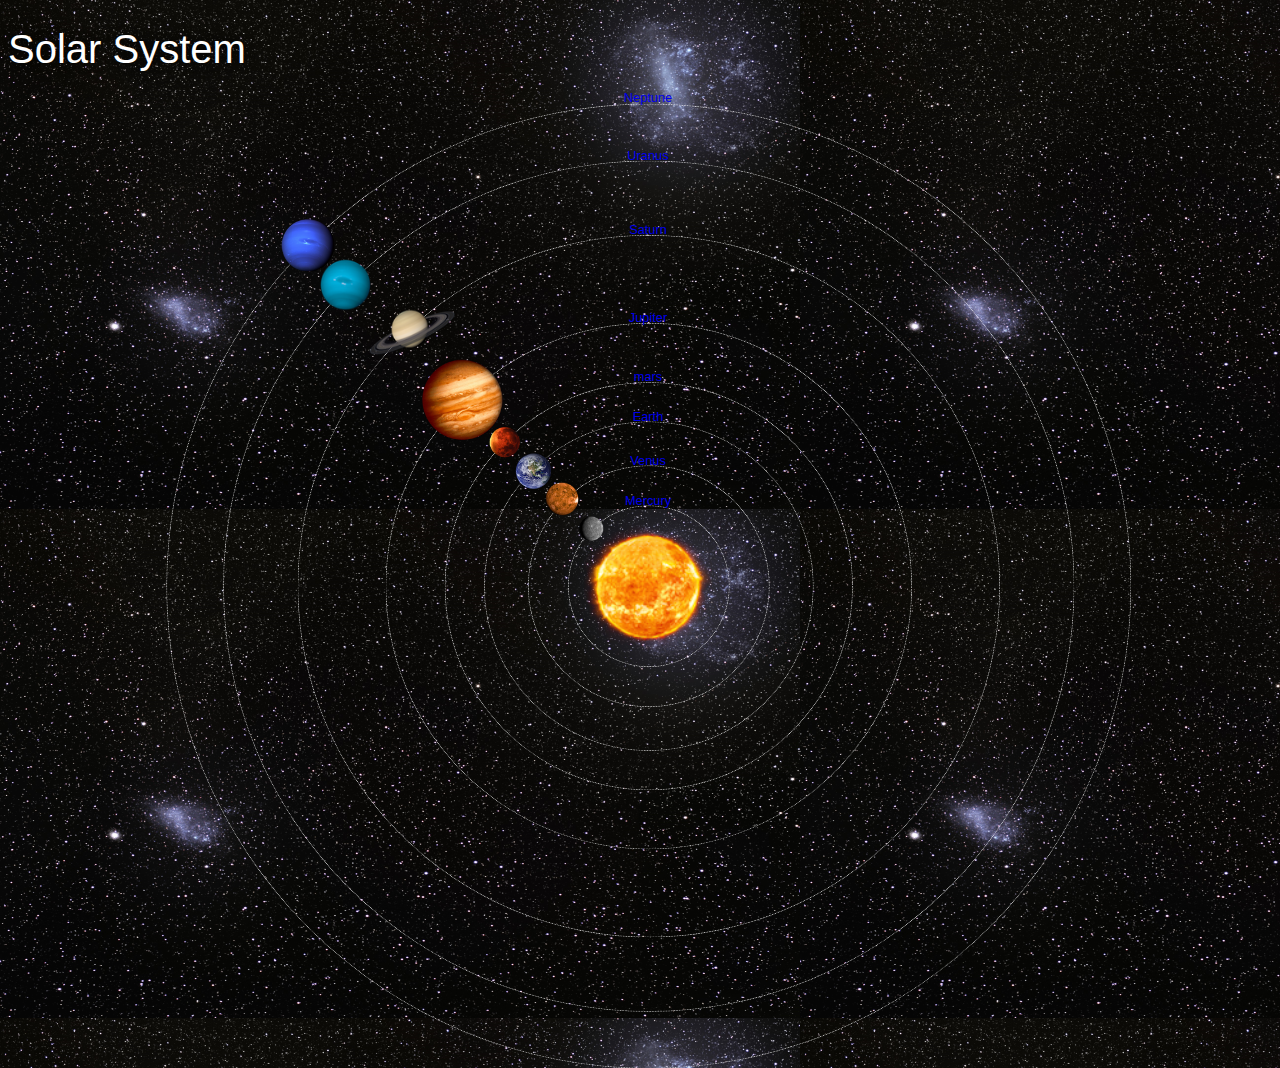
<file: index.html>
<!DOCTYPE HTML>
<html>
    <head>
        <title>Solar System</title>
        <link rel="stylesheet" href="style.css"/>
    </head>
    <body>
        <h1>Solar System</h1>
        <div id="container">
            
            <a href="sun.html"><img src="images/sun.png" id="sun"/></a>
              
              <div id="neptune-orbit">
                <a href="neptune.html"><img src="images/neptune.png" id="neptune"></a>
                </div>
                <div id="neptune-label" class="label-box">
                    <a href="neptune.html">Neptune</a>
                </div>

         <div id="uranus-orbit">
             <a href="uranus.html"><img src="images/uranus.png" id="uranus"></a>
        </div>
        <div id="uranus-label" class="label-box">
            <a href="uranus.html">Uranus</a>
        </div>

        <div id="saturn-orbit">
            <a href="saturn.html"><img src="images/saturn.png" id="saturn"></a>
       </div>
       <div id="saturn-label" class="label-box">
           <a href="saturn.html">Saturn</a>
       </div>

       <div id="jupiter-orbit">
        <a href="jupiter.html"><img src="images/jupiter.png" id="jupiter"></a>
   </div>
   <div id="jupiter-label" class="label-box">
       <a href="jupiter.html">Jupiter</a>
   </div>

   <div id="mars-orbit">
    <a href="mars.html"><img src="images/mars.png" id="mars"></a>
</div>
<div id="mars-label" class="label-box">
   <a href="mars.html">mars</a>
</div>

<div id="earth-orbit">
    <a href="earth.html"><img src="images/earth.png" id="earth"></a>
</div>
<div id="earth-label" class="label-box">
   <a href="earth.html">Earth</a>
</div>

<div id="venus-orbit">
    <a href="venus.html"><img src="images/venus.png" id="venus"></a>
</div>
<div id="venus-label" class="label-box">
   <a href="venus.html">Venus</a>
</div>


<div id="mercury-orbit">
    <a href="mercury.html"><img src="images/mercury.png" id="mercury"></a>
</div>
<div id="mercury-label" class="label-box">
   <a href="mercury.html">Mercury</a>
</div>    
        </div>
    </body>
</html>
</file>
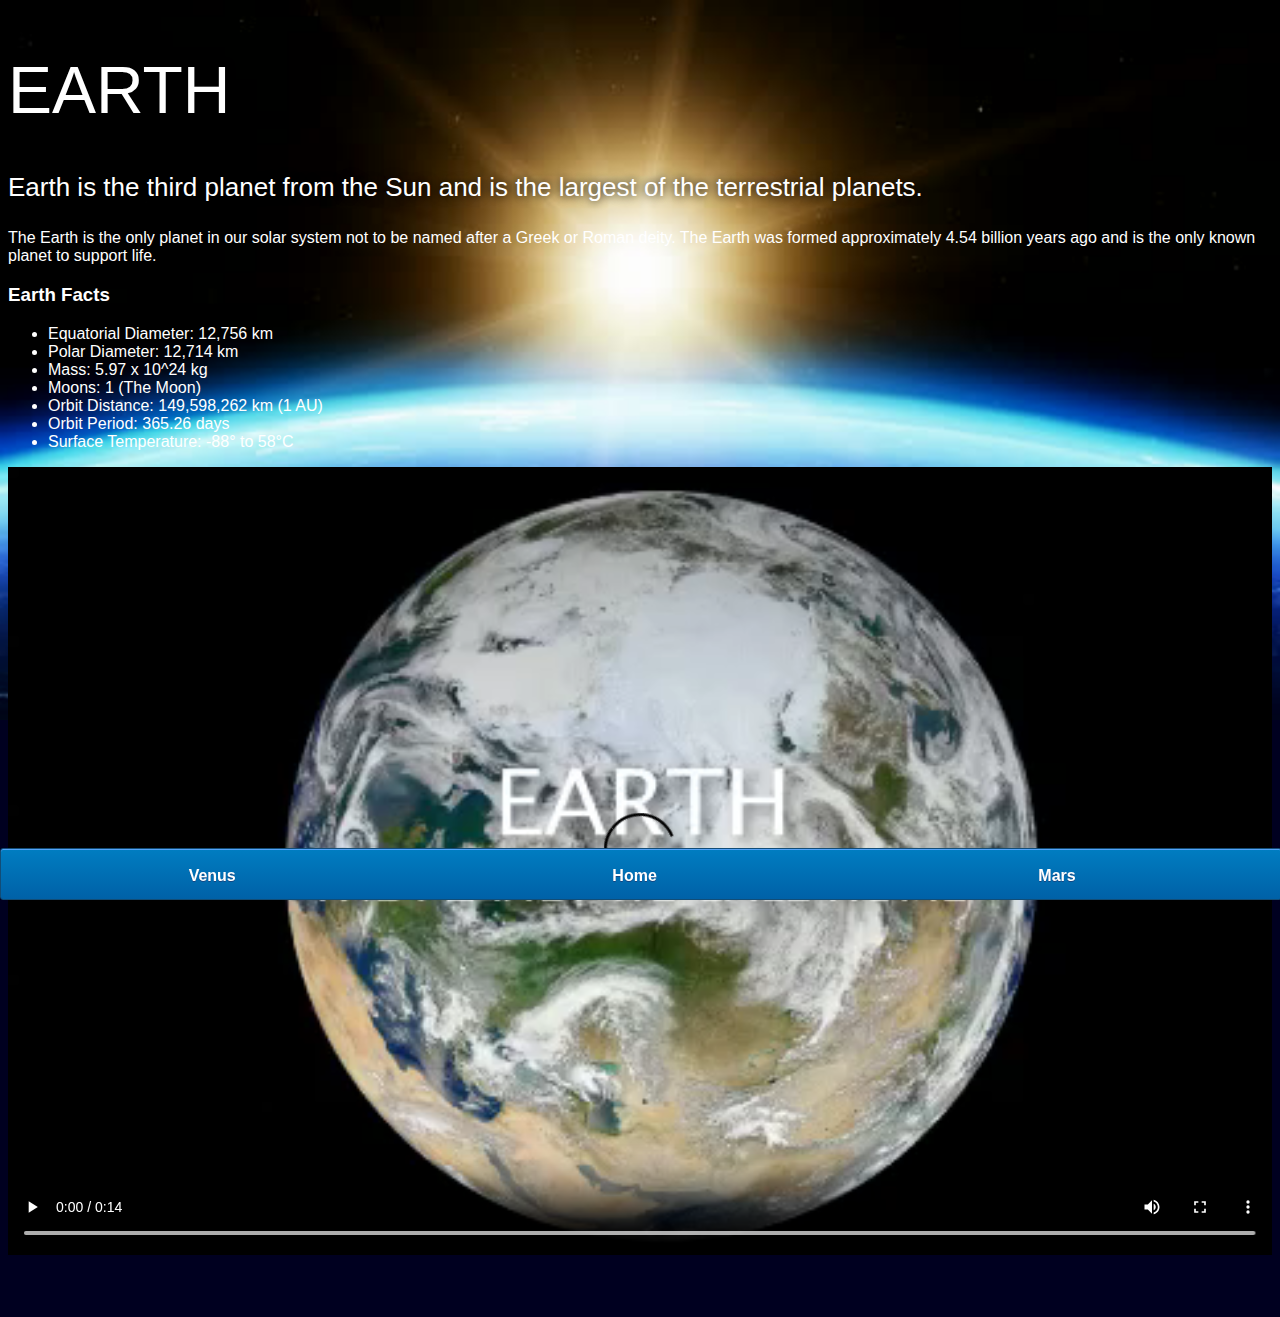
<file: earth.html>
<!DOCTYPE html>
<html>
     <head>
        <title>Solar System</title>
          <link rel="stylesheet" href="style-pages.css"/>
     </head>
     <body>
         <div id="main">
             <div id="content">
                <h1>Earth</h1>
                <p class="intro">
                    Earth is the third planet from the Sun and is the largest of the terrestrial planets. 
                </p>             

                <p>
                    The Earth is the only planet in our solar system not to be named after a Greek or Roman deity. The Earth was formed approximately 4.54 billion years ago and is the only known planet to support life.
                </p>

                <h3>Earth Facts</h3>
                <ul>
                    <li>Equatorial Diameter:	12,756 km</li>
                    <li>Polar Diameter:	12,714 km</li>
                    <li>Mass:	5.97 x 10^24 kg</li>
                    <li>Moons:	1 (The Moon)</li>
                    <li>Orbit Distance:	149,598,262 km (1 AU)</li>
                    <li>Orbit Period:	365.26 days</li>
                    <li>Surface Temperature:	-88&deg; to 58&deg;C</li>
                </ul>
                <video id="video" controls>
                    <source src="videos/earth-video.mp4" type="video/mp4">
                </video>

               
             </div>
         <div id="tabs-bottom">
             
<a href="venus.html">Venus</a>
<a href="index.html">Home</a>
<a href="mars.html">Mars</a>
       
         </div>
         </div>


     </body>





</html>
</file>
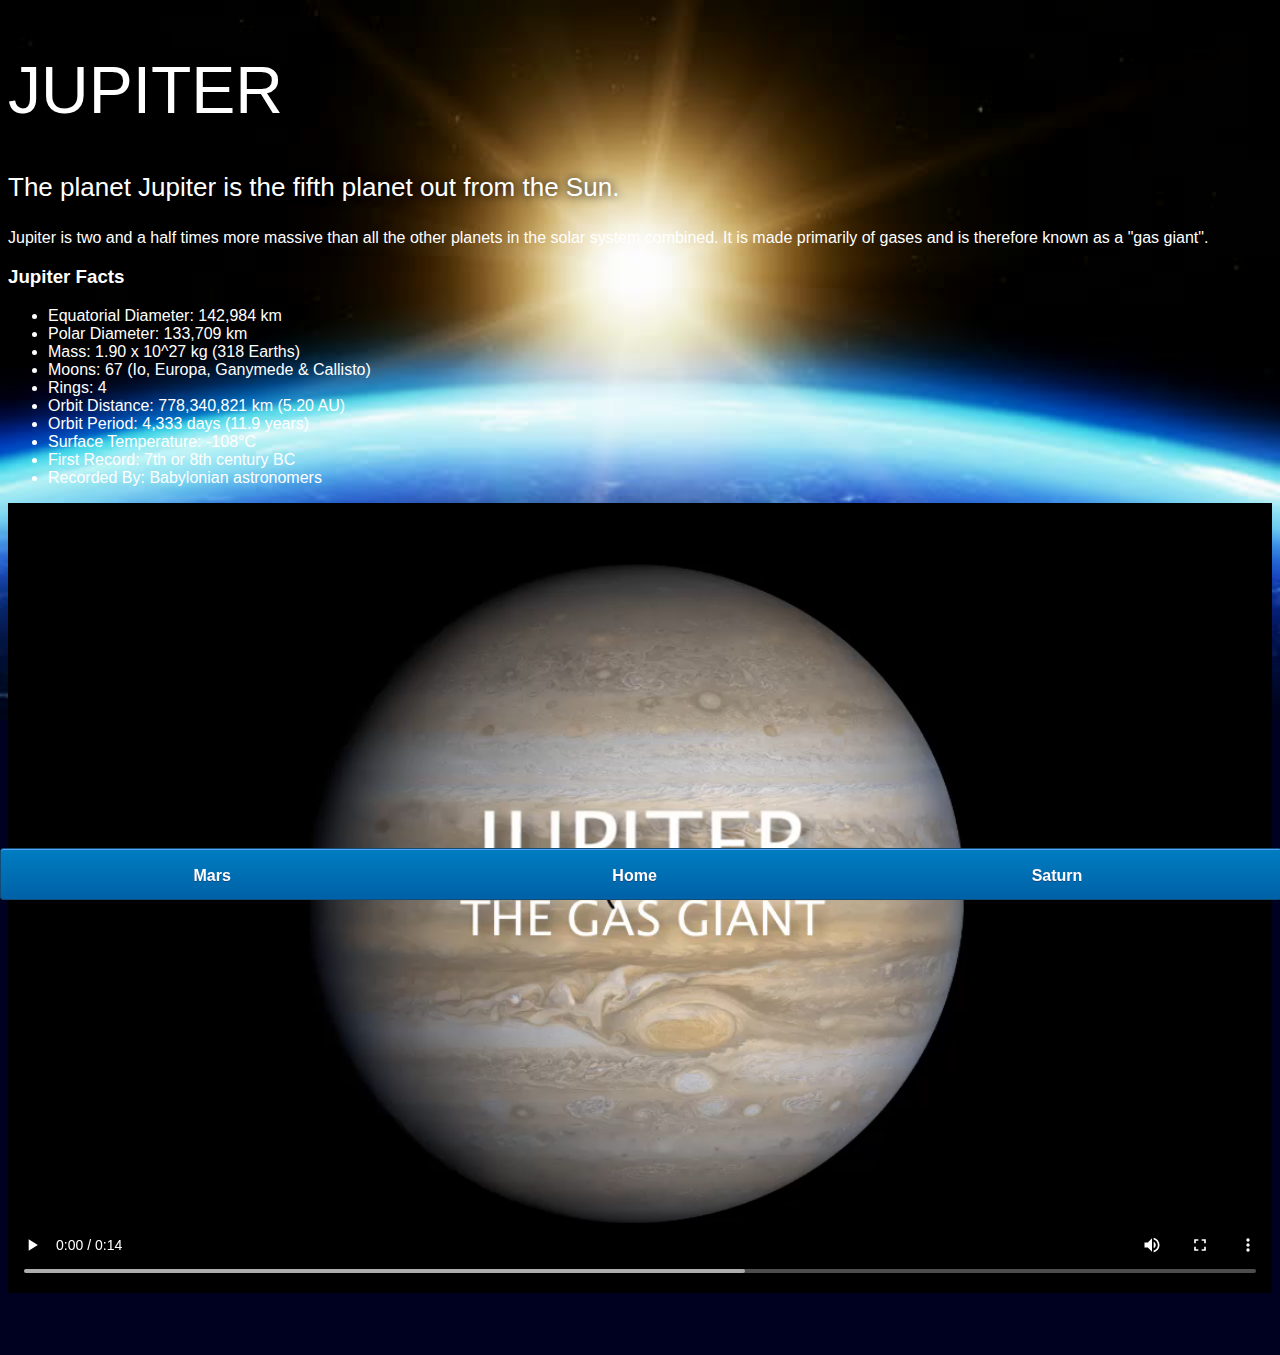
<file: jupiter.html>
<!DOCTYPE html>
<html>
     <head>
        <title>Solar System</title>
          <link rel="stylesheet" href="style-pages.css"/>
     </head>
     <body>
         <div id="main">
             <div id="content">
                <h1>Jupiter</h1>
                <p class="intro">
                    The planet Jupiter is the fifth planet out from the Sun.
                </p>             

                <p>
                    Jupiter is two and a half times more massive than all the other planets in the solar system combined. It is made primarily of gases and is therefore known as a "gas giant".
                </p>

                <h3>Jupiter Facts</h3>
                <ul>
                    <li>Equatorial Diameter:	142,984 km</li>
                    <li>Polar Diameter:	133,709 km</li>
                    <li>Mass:	1.90 x 10^27 kg (318 Earths)</li>
                    <li>Moons:	67 (Io, Europa, Ganymede & Callisto)</li>
                    <li>Rings:	4</li>
                    <li>Orbit Distance:	778,340,821 km (5.20 AU)</li>
                    <li>Orbit Period:	4,333 days (11.9 years)</li>
                    <li>Surface Temperature:	-108&deg;C</li>
                    <li>First Record:	7th or 8th century BC</li>
                    <li>Recorded By:	Babylonian astronomers</li>
                </ul>
                <video id="video" controls>
                    <source src="videos/jupiter-video.mp4" type="video/mp4">
                </video>

               
             </div>
         <div id="tabs-bottom">
            <a href="mars.html">Mars</a>
            <a href="index.html">Home</a>
            <a href="saturn.html">Saturn</a>
       
         </div>
         </div>


     </body>





</html>
</file>
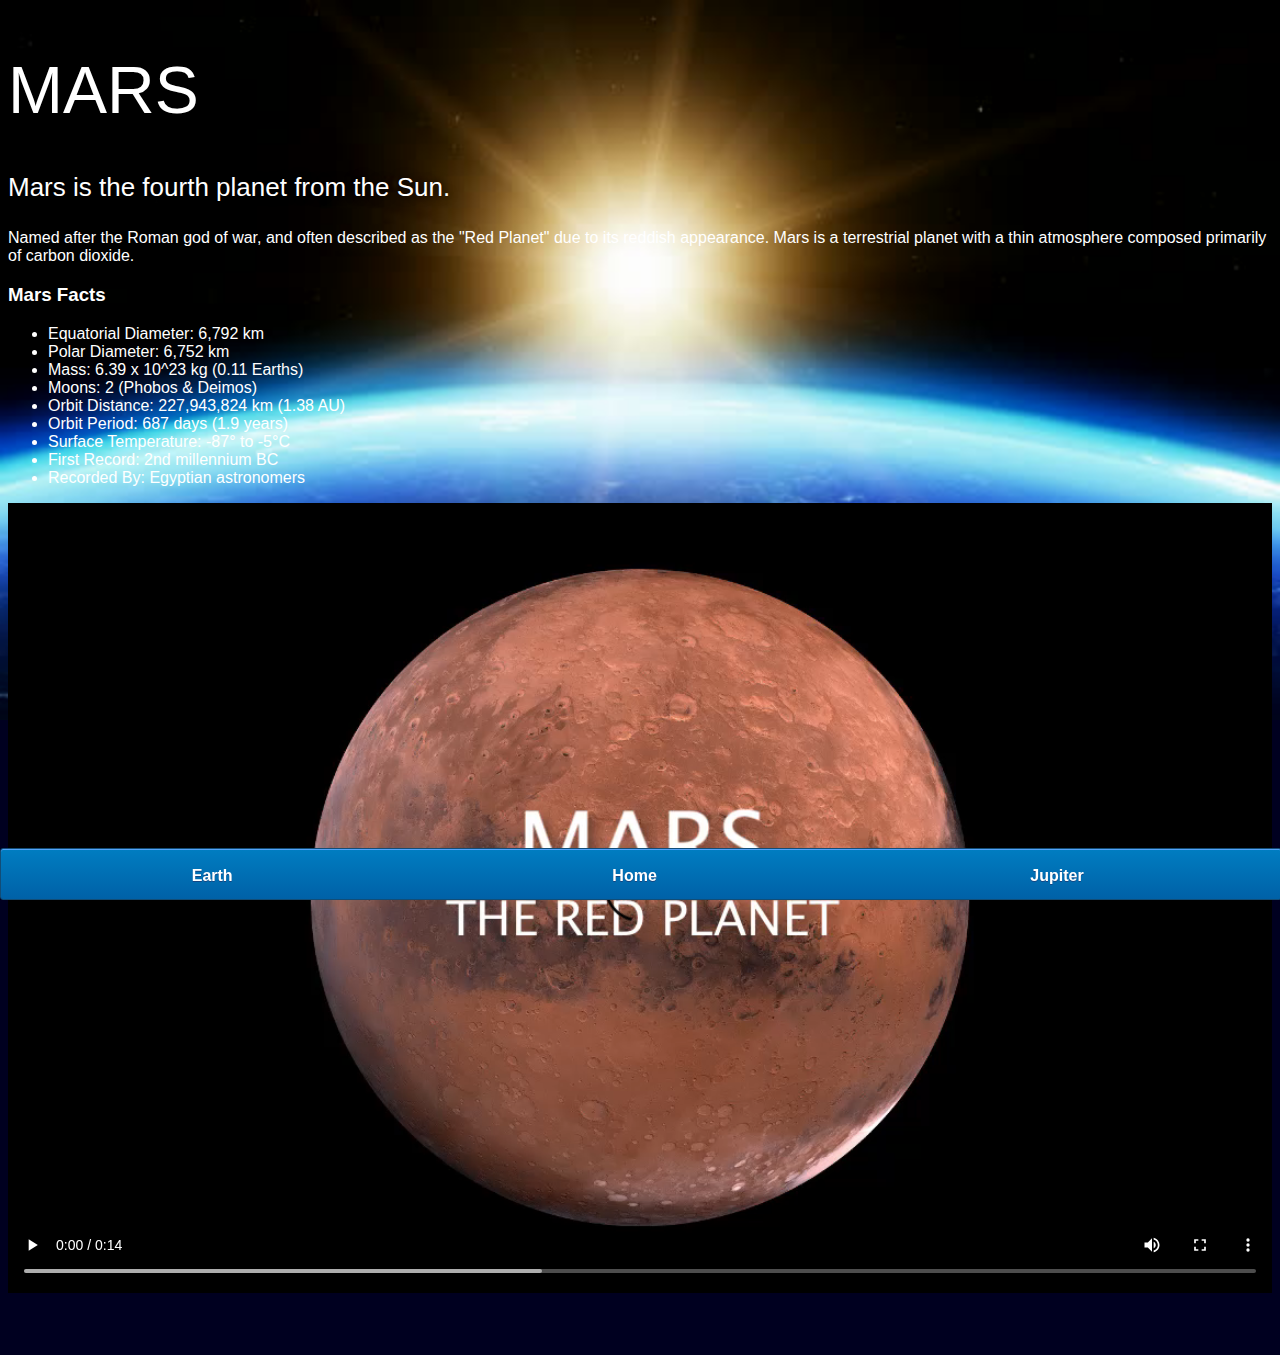
<file: mars.html>
<!DOCTYPE html>
<html>
     <head>
        <title>Solar System</title>
          <link rel="stylesheet" href="style-pages.css"/>
     </head>
     <body>
         <div id="main">
             <div id="content">
                <h1>Mars</h1>
                <p class="intro">
                    Mars is the fourth planet from the Sun.  
                </p>             

                <p>
                    Named after the Roman god of war, and often described as the "Red Planet" due to its reddish appearance. Mars is a terrestrial planet with a thin atmosphere composed primarily of carbon dioxide.
                </p>

                <h3>Mars Facts</h3>
                <ul>
                    <li>Equatorial Diameter:	6,792 km</li>
                    <li>Polar Diameter:	6,752 km</li>
                    <li>Mass:	6.39 x 10^23 kg (0.11 Earths)</li>
                    <li>Moons:	2 (Phobos & Deimos)</li>
                    <li>Orbit Distance:	227,943,824 km (1.38 AU)</li>
                    <li>Orbit Period:	687 days (1.9 years)</li>
                    <li>Surface Temperature:	-87&deg; to -5&deg;C</li>
                    <li>First Record:	2nd millennium BC</li>
                    <li>Recorded By:	Egyptian astronomers</li>
                </ul>
                <video id="video" controls>
                    <source src="videos/mars-video.mp4" type="video/mp4">
                </video>
               
             </div>
         <div id="tabs-bottom">
            <a href="earth.html">Earth</a>
            <a href="index.html">Home</a>
            <a href="jupiter.html">Jupiter</a>
       
         </div>
         </div>


     </body>





</html>
</file>
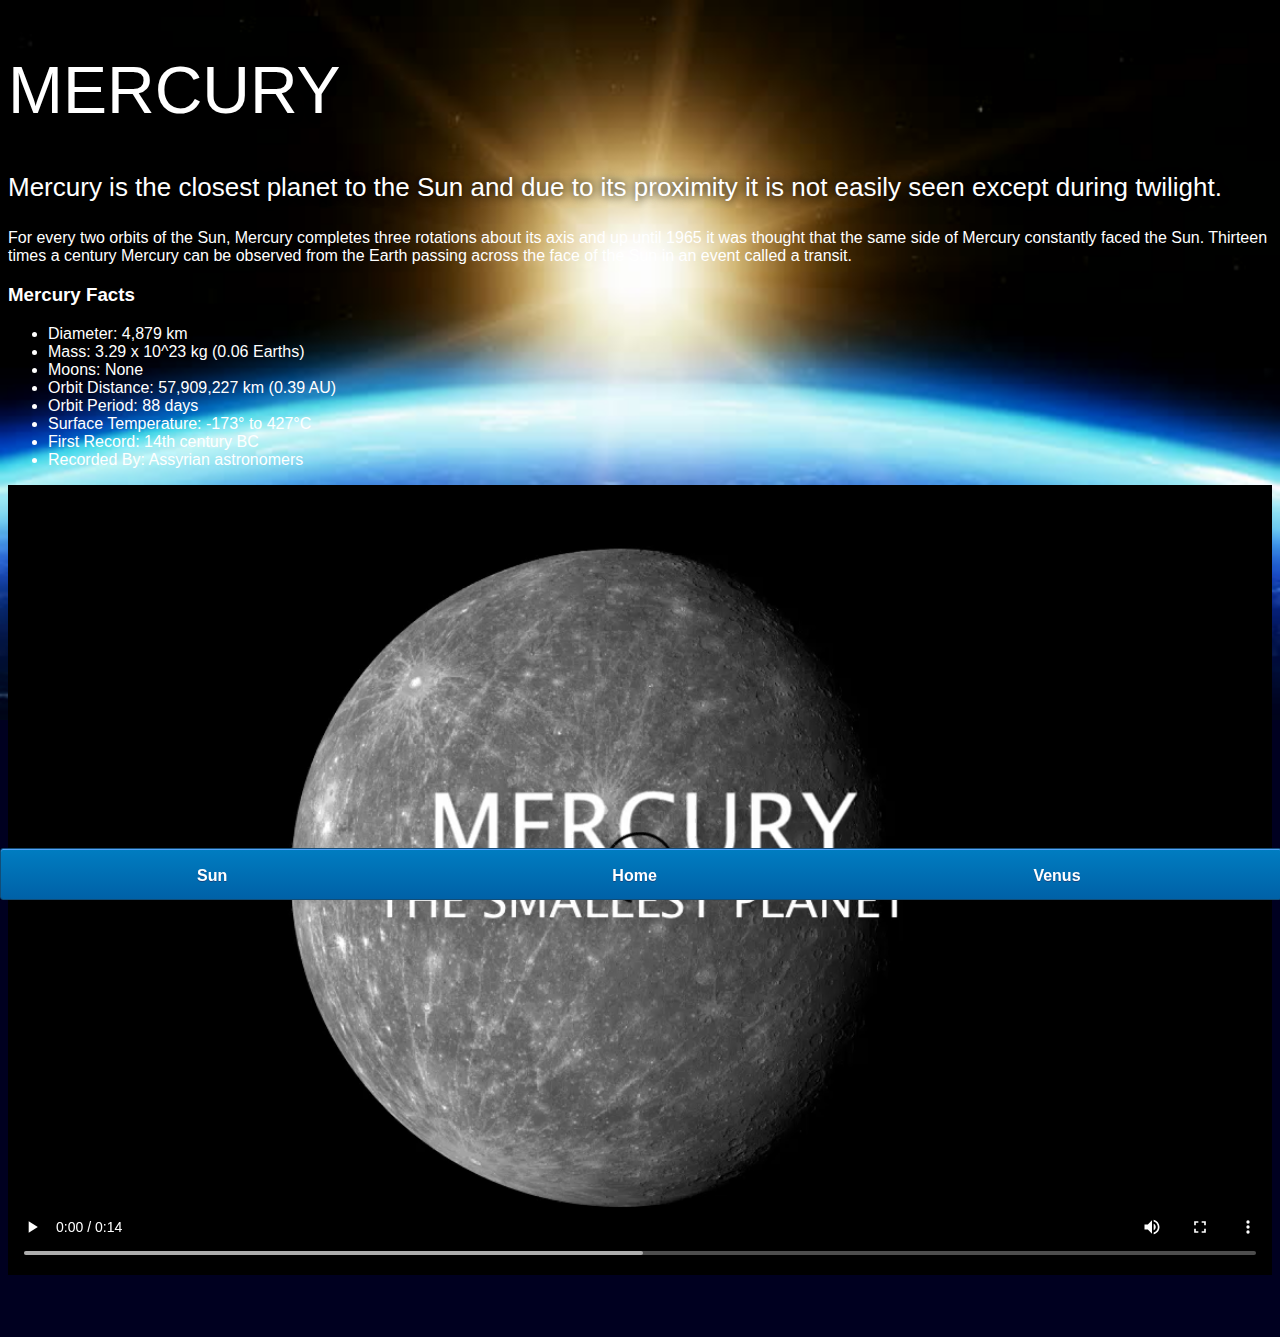
<file: mecury.html>
<!DOCTYPE html>
<html>
     <head>
        <title>Solar System</title>
          <link rel="stylesheet" href="style-pages.css"/>
     </head>
     <body>
         <div id="main">
             <div id="content">
                <h1>Mercury</h1>
                <p class="intro">
                    Mercury is the closest planet to the Sun and due to its proximity it is not easily seen except during twilight. 
                </p>             

                <p>
                    For every two orbits of the Sun, Mercury completes three rotations about its axis and up until 1965 it was thought that the same side of Mercury constantly faced the Sun. Thirteen times a century Mercury can be observed from the Earth passing across the face of the Sun in an event called a transit.
                </p>

                <h3>Mercury Facts</h3>
                <ul>
                    <li>Diameter:	4,879 km</li>
                    <li>Mass:	3.29 x 10^23 kg (0.06 Earths)</li>
                    <li>Moons:	None</li>
                    <li>Orbit Distance:	57,909,227 km (0.39 AU)</li>
                    <li>Orbit Period:	88 days</li>
                    <li>Surface Temperature:	-173&deg; to 427&deg;C</li>
                    <li>First Record:	14th century BC</li>
                    <li>Recorded By:	Assyrian astronomers</li>
                </ul>
                <video id="video" controls>
                    <source src="videos/mercury-video.mp4" type="video/mp4">
                </video>
               
             </div>
         <div id="tabs-bottom">
            <a href="sun.html">Sun</a>
            <a href="index.html">Home</a>
            <a href="venus.html">Venus</a>
       
         </div>
         </div>


     </body>





</html>
</file>
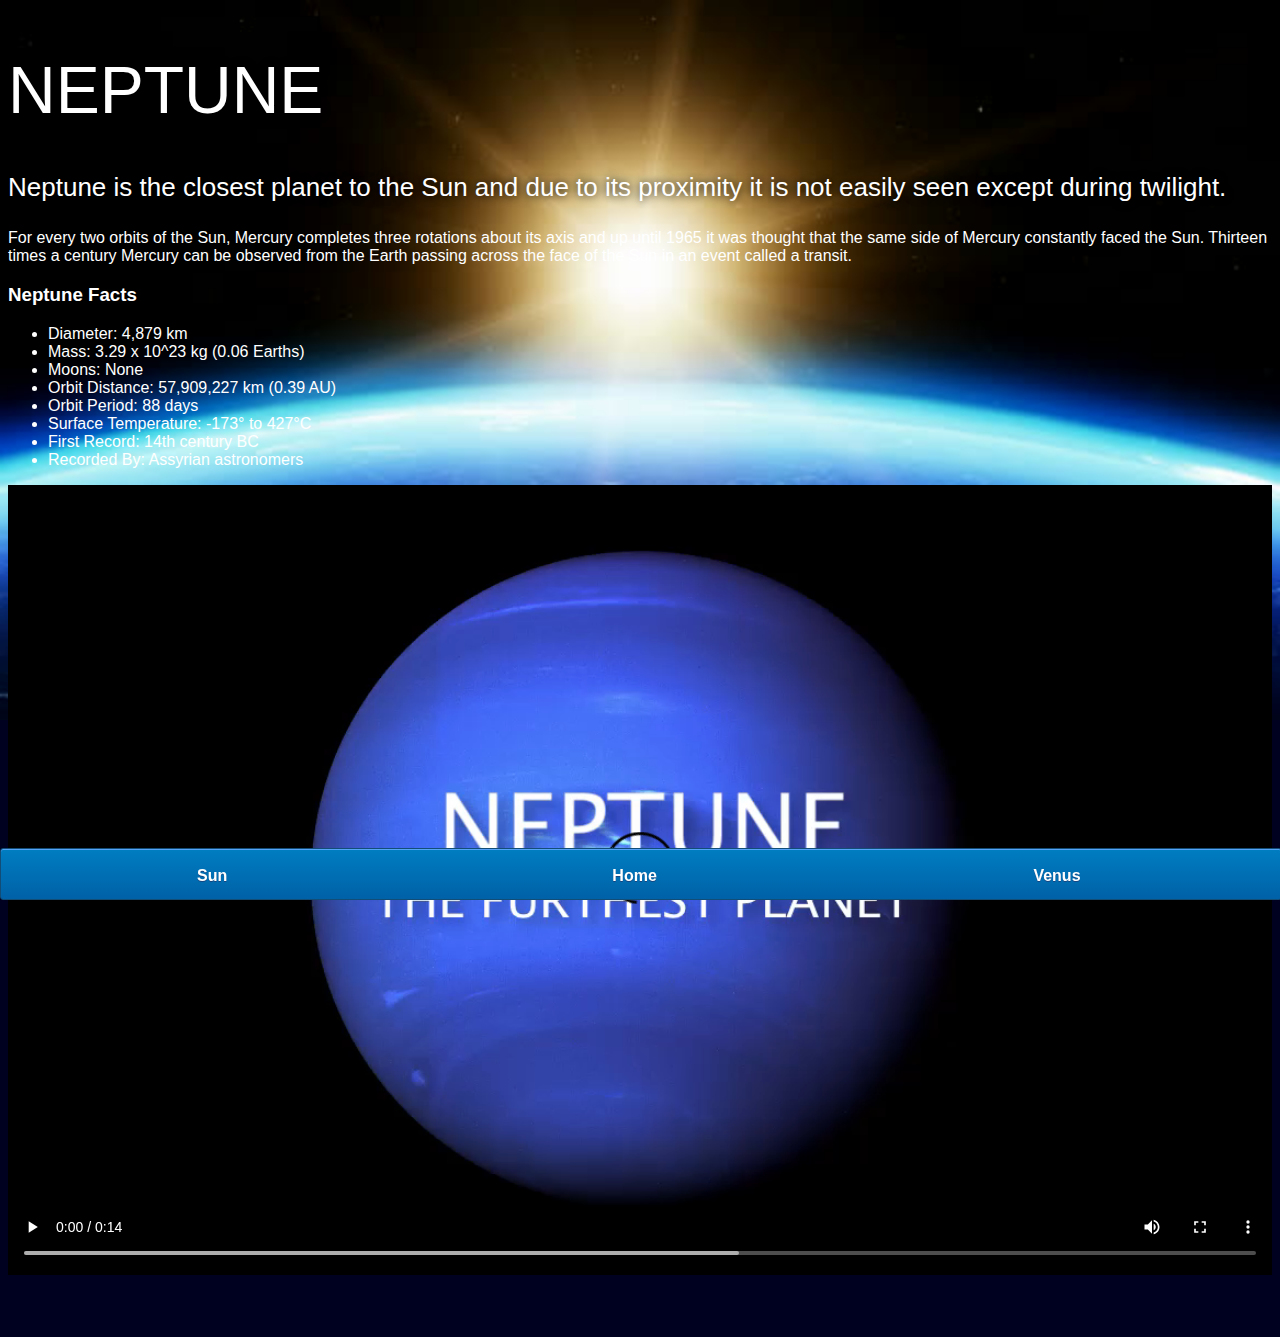
<file: neptune.html>
<!DOCTYPE html>
<html>
     <head>
        <title>Solar System</title>
          <link rel="stylesheet" href="style-pages.css"/>
     </head>
     <body>
         <div id="main">
             <div id="content">
                <h1>Neptune</h1>
                <p class="intro">
                    Neptune is the closest planet to the Sun and due to its proximity it is not easily seen except during twilight. 
                </p>             

                <p>
                    For every two orbits of the Sun, Mercury completes three rotations about its axis and up until 1965 it was thought that the same side of Mercury constantly faced the Sun. Thirteen times a century Mercury can be observed from the Earth passing across the face of the Sun in an event called a transit.
                </p>

                <h3>Neptune Facts</h3>
                <ul>
                    <li>Diameter:	4,879 km</li>
                    <li>Mass:	3.29 x 10^23 kg (0.06 Earths)</li>
                    <li>Moons:	None</li>
                    <li>Orbit Distance:	57,909,227 km (0.39 AU)</li>
                    <li>Orbit Period:	88 days</li>
                    <li>Surface Temperature:	-173&deg; to 427&deg;C</li>
                    <li>First Record:	14th century BC</li>
                    <li>Recorded By:	Assyrian astronomers</li>
                </ul>
                <video id="video" controls>
                    <source src="videos/neptune-video.mp4" type="video/mp4">
                </video>
               
             </div>
         <div id="tabs-bottom">
            <a href="uranus.html">Sun</a>
            <a href="sun.html">Home</a>
            <a href="venus.html">Venus</a>
       
         </div>
         </div>


     </body>





</html>
</file>
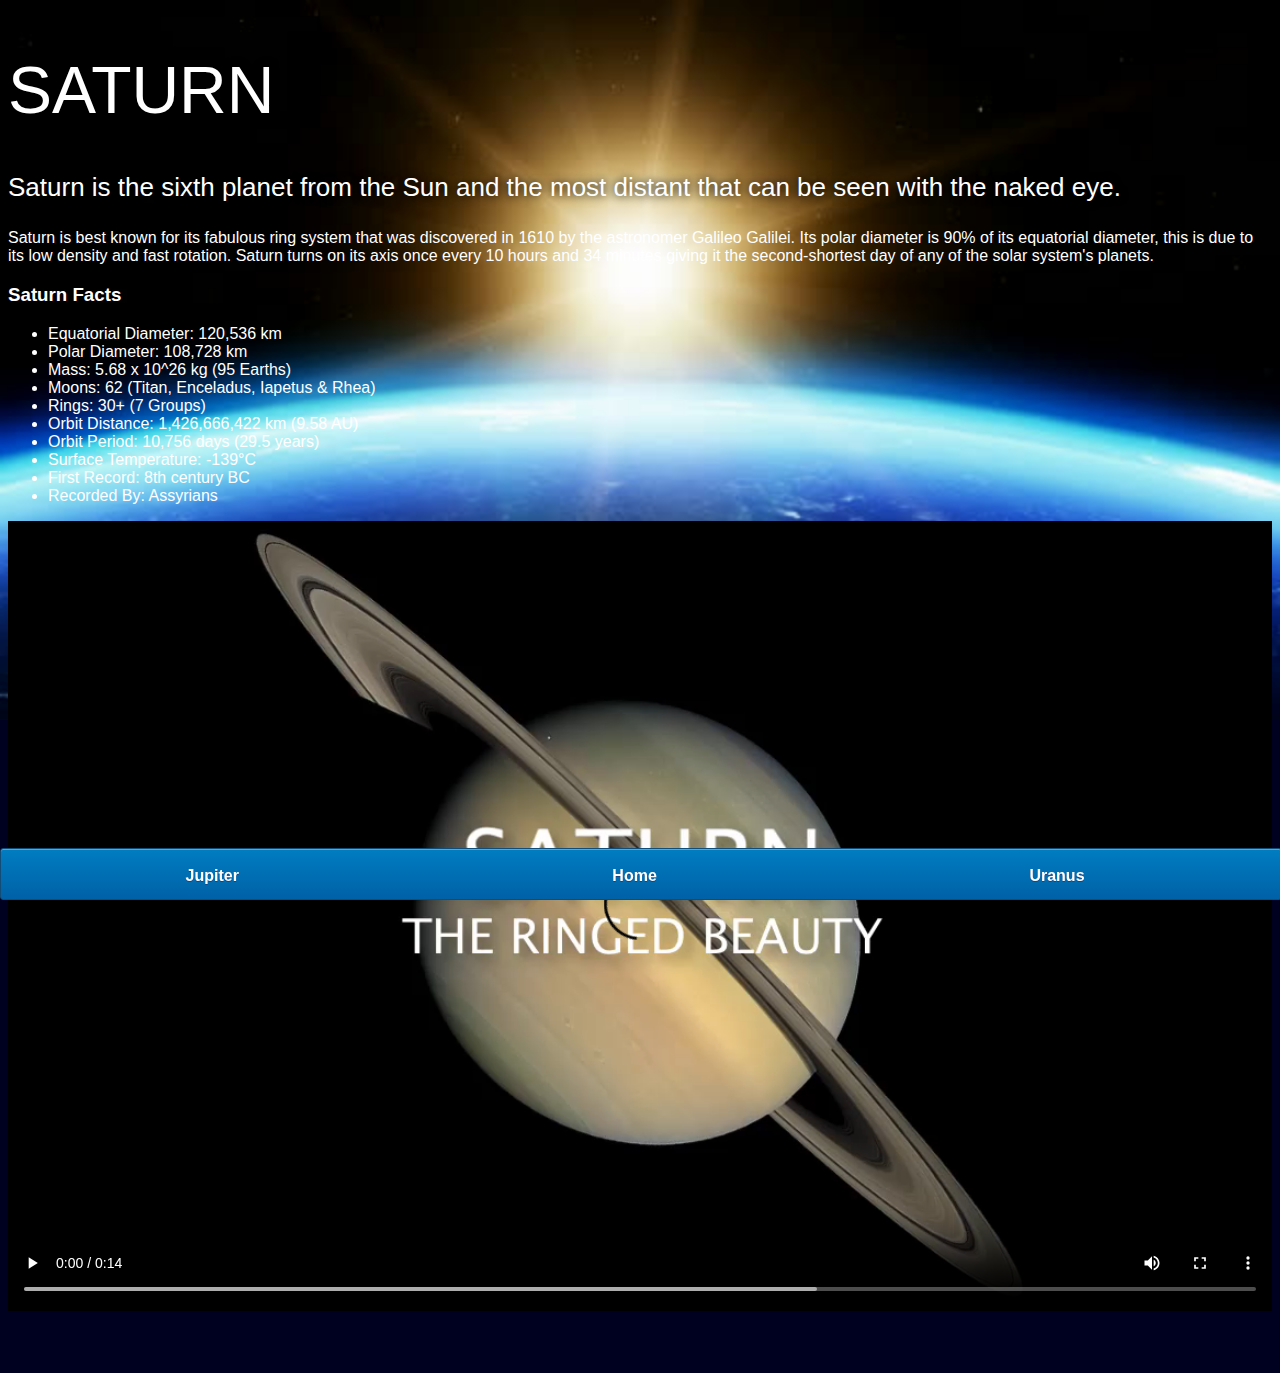
<file: saturn.html>
<!DOCTYPE html>
<html>
     <head>
        <title>Solar System</title>
          <link rel="stylesheet" href="style-pages.css"/>
     </head>
     <body>
         <div id="main">
             <div id="content">
                <h1>Saturn</h1>
                <p class="intro">
                    Saturn is the sixth planet from the Sun and the most distant that can be seen with the naked eye.
                </p>             

                <p>
                    Saturn is best known for its fabulous ring system that was discovered in 1610 by the astronomer Galileo Galilei. Its polar diameter is 90% of its equatorial diameter, this is due to its low density and fast rotation. Saturn turns on its axis once every 10 hours and 34 minutes giving it the second-shortest day of any of the solar system's planets.
                </p>

                <h3>Saturn Facts</h3>
                <ul>
                    <li>Equatorial Diameter:	120,536 km</li>
                    <li>Polar Diameter:	108,728 km</li>
                    <li>Mass:	5.68 x 10^26 kg (95 Earths)</li>
                    <li>Moons:	62 (Titan, Enceladus, Iapetus & Rhea)</li>
                    <li>Rings:	30+ (7 Groups)</li>
                    <li>Orbit Distance:	1,426,666,422 km (9.58 AU)</li>
                    <li>Orbit Period:	10,756 days (29.5 years)</li>
                    <li>Surface Temperature:	-139&deg;C</li>
                    <li>First Record:	8th century BC</li>
                    <li>Recorded By:	Assyrians</li>
                </ul>
                <video id="video" controls>
                    <source src="videos/saturn-video.mp4" type="video/mp4">
                </video>
               
             </div>
         <div id="tabs-bottom">
            <a href="jupiter.html">Jupiter</a>
            <a href="index.html">Home</a>
            <a href="uranus.html">Uranus</a>
         </div>
         </div>


     </body>





</html>
</file>
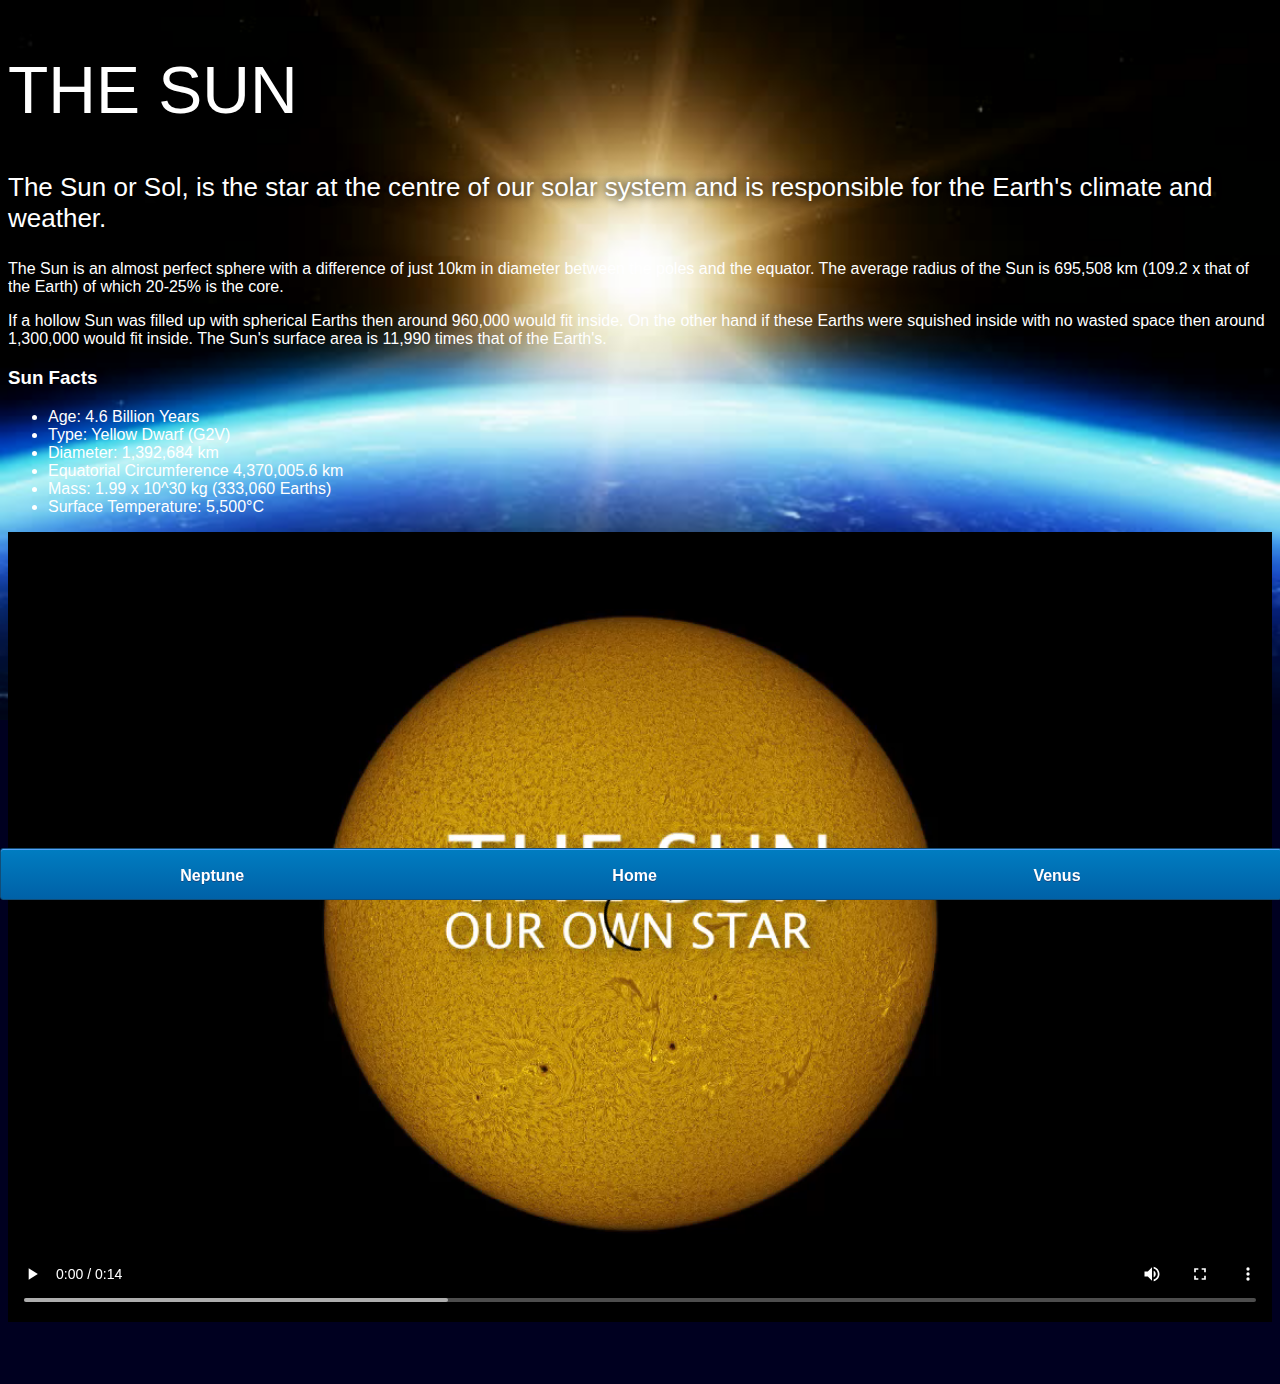
<file: sun.html>
<!DOCTYPE html>
<html>
     <head>
        <title>Solar System</title>
          <link rel="stylesheet" href="style-pages.css"/>
     </head>
     <body>
         <div id="main">
             <div id="content">
                <h1>The Sun</h1>
                <p class="intro">
                    The Sun or Sol, is the star at the centre of our solar system and is responsible for the Earth's climate and weather. 
                </p>             

                <p>
                    The Sun is an almost perfect sphere with a difference of just 10km in diameter between the poles and the equator. The average radius of the Sun is 695,508 km (109.2 x that of the Earth) of which 20-25% is the core.
                </p>
                <p>
                    If a hollow Sun was filled up with spherical Earths then around 960,000 would fit inside. On the other hand if these Earths were squished inside with no wasted space then around 1,300,000 would fit inside. The Sun's surface area is 11,990 times that of the Earth's.
                </p>

                <h3>Sun Facts</h3>
                <ul>
                    <li>Age:	4.6 Billion Years</li>
                    <li>Type:	Yellow Dwarf (G2V)</li>
                    <li>Diameter:	1,392,684 km</li>
                    <li>Equatorial Circumference	4,370,005.6 km</li>
                    <li>Mass:	1.99 x 10^30 kg (333,060 Earths)</li>
                    <li>Surface Temperature:	5,500°C</li>
                </ul>
                <video id="video" controls>
                    <source src="videos/sun-video.mp4" type="video/mp4">
                </video>

             </div>
         <div id="tabs-bottom">
         <a href="neptune.html">Neptune</a>
         <a href="index.html">Home</a>
         <a href="venus.html">Venus</a>
         </div>
         </div>


     </body>





</html>
</file>
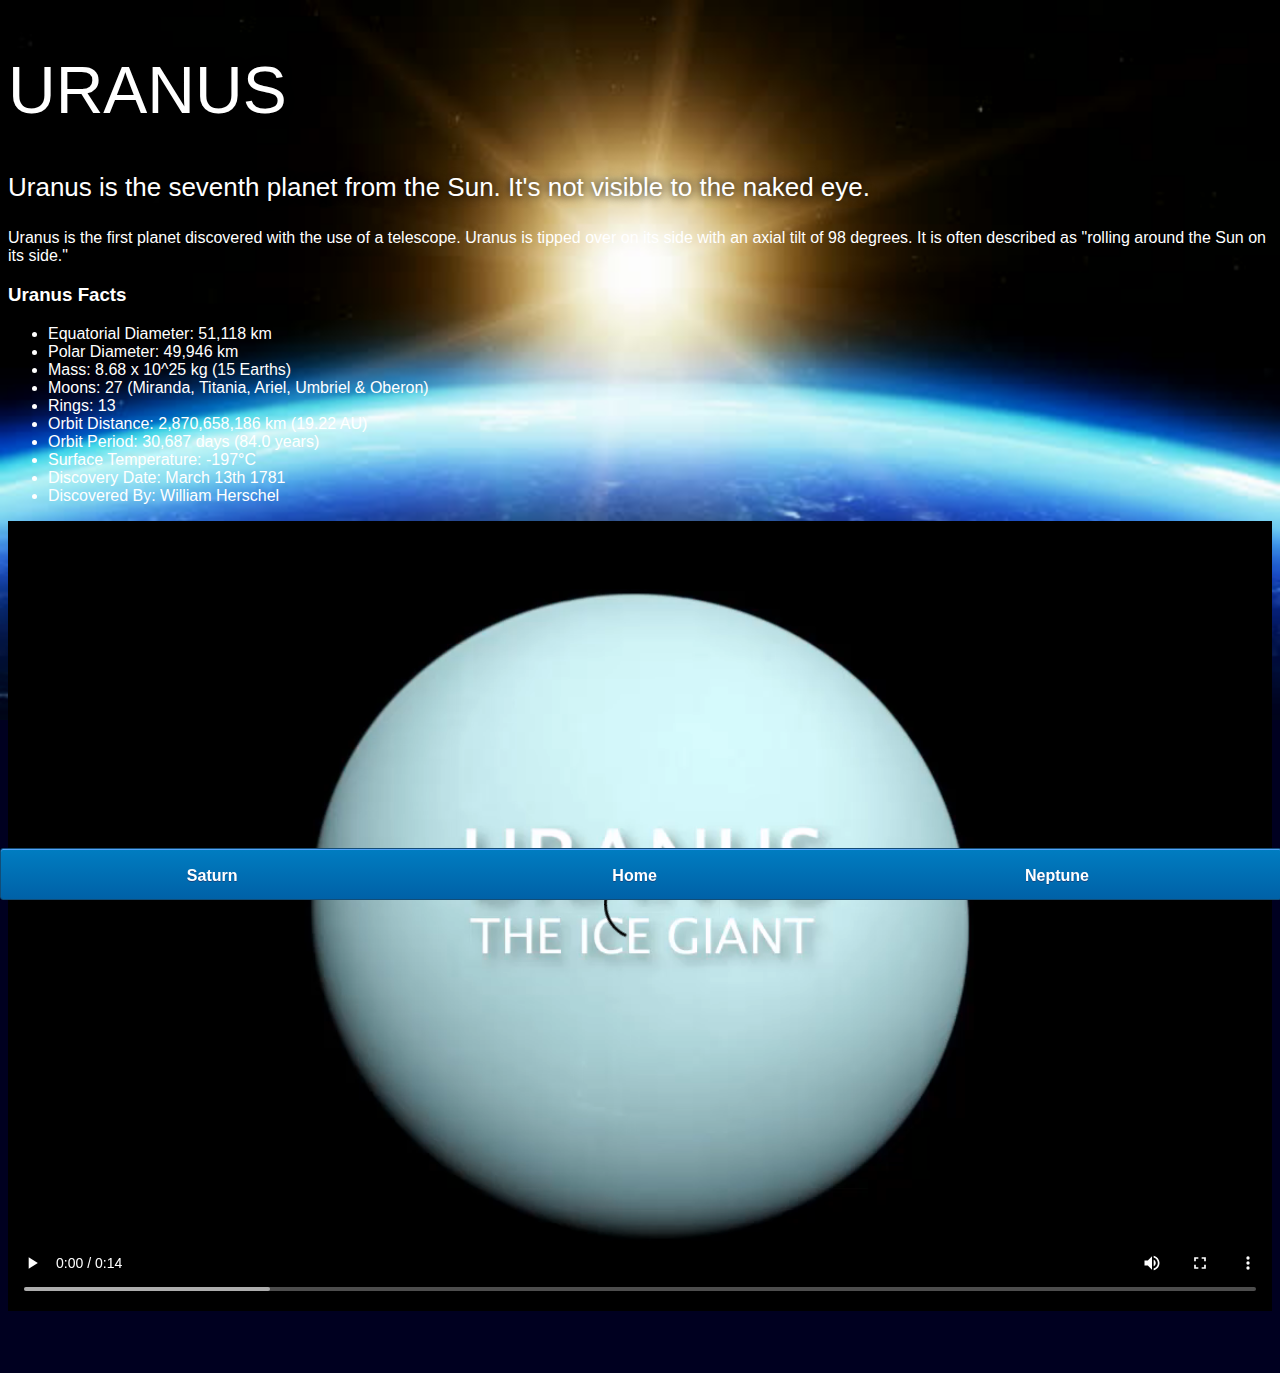
<file: uranus.html>
<!DOCTYPE html>
<html>
     <head>
        <title>Solar System</title>
          <link rel="stylesheet" href="style-pages.css"/>
     </head>
     <body>
         <div id="main">
             <div id="content">
                <h1>Uranus</h1>
                <p class="intro">
                    Uranus is the seventh planet from the Sun. It's not visible to the naked eye.
                </p>             

                <p>
                    Uranus is the first planet discovered with the use of a telescope. Uranus is tipped over on its side with an axial tilt of 98 degrees. It is often described as "rolling around the Sun on its side."
                </p>

                <h3>Uranus Facts</h3>
                <ul>
                    <li>Equatorial Diameter:	51,118 km</li>
                    <li>Polar Diameter:	49,946 km</li>
                    <li>Mass:	8.68 x 10^25 kg (15 Earths)</li>
                    <li>Moons:	27 (Miranda, Titania, Ariel, Umbriel & Oberon)</li>
                    <li>Rings:	13</li>
                    <li>Orbit Distance:	2,870,658,186 km (19.22 AU)</li>
                    <li>Orbit Period:	30,687 days (84.0 years)</li>
                    <li>Surface Temperature:	-197&deg;C</li>
                    <li>Discovery Date:	March 13th 1781</li>
                    <li>Discovered By:	William Herschel</li>
                </ul>
                <video id="video" controls>
                    <source src="videos/uranus-video.mp4" type="video/mp4">
                </video>
               
             </div>
         <div id="tabs-bottom">
             
<a href="saturn.html">Saturn</a>
<a href="index.html">Home</a>
<a href="neptune.html">Neptune</a>
       
         </div>
         </div>


     </body>





</html>
</file>
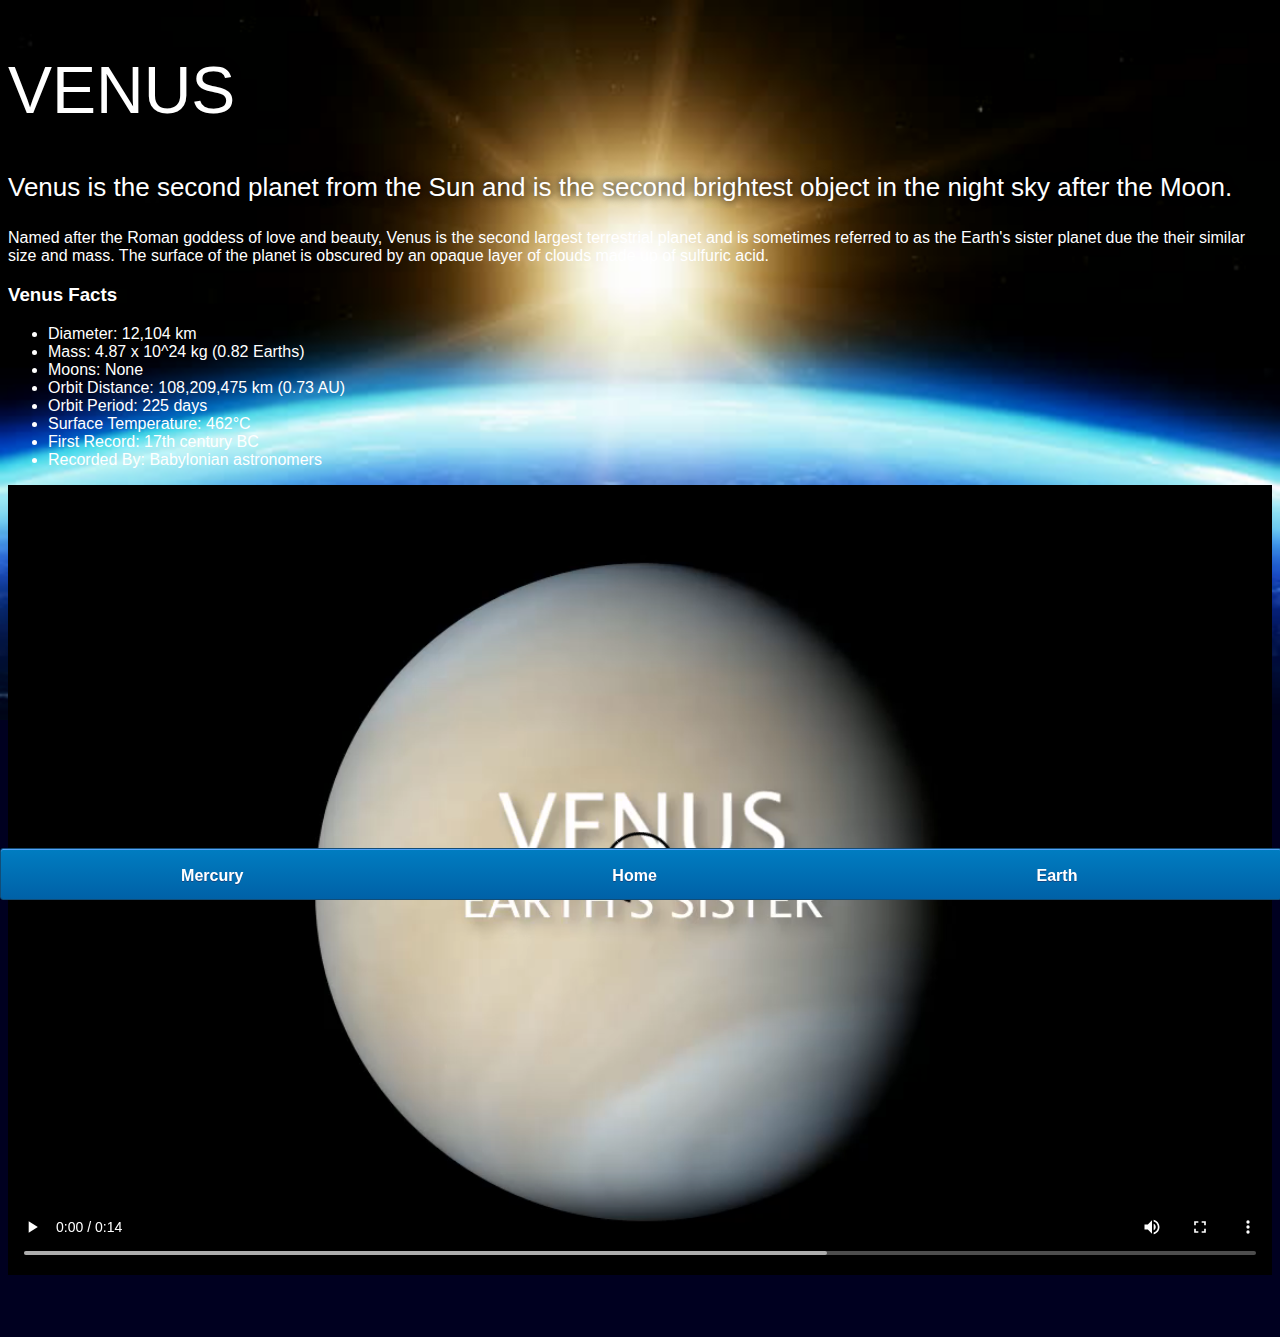
<file: venus.html>
<!DOCTYPE html>
<html>
     <head>
        <title>Solar System</title>
          <link rel="stylesheet" href="style-pages.css"/>
     </head>
     <body>
         <div id="main">
             <div id="content">
                <h1>Venus</h1>
                <p class="intro">
                    Venus is the second planet from the Sun and is the second brightest object in the night sky after the Moon. 
                </p>             

                <p>
                    Named after the Roman goddess of love and beauty, Venus is the second largest terrestrial planet and is sometimes referred to as the Earth's sister planet due the their similar size and mass. The surface of the planet is obscured by an opaque layer of clouds made up of sulfuric acid.
                </p>

                <h3>Venus Facts</h3>
                <ul>
                    <li>Diameter:	12,104 km</li>
                    <li>Mass:	4.87 x 10^24 kg (0.82 Earths)</li>
                    <li>Moons:	None</li>
                    <li>Orbit Distance:	108,209,475 km (0.73 AU)</li>
                    <li>Orbit Period:	225 days</li>
                    <li>Surface Temperature:	462&deg;C</li>
                    <li>First Record:	17th century BC</li>
                    <li>Recorded By:	Babylonian astronomers</li>
                </ul>
                <video id="video" controls>
                    <source src="videos/venus-video.mp4" type="video/mp4">
                </video>

               
             </div>
         <div id="tabs-bottom">
             
<a href="mercury.html">Mercury</a>
<a href="index.html">Home</a>
<a href="earth.html">Earth</a>
       
         </div>
         </div>


     </body>





</html>
</file>
<file: style.css>
body{
    width: 100%;
    height: 100%;
    background: url('images/space.png');
    overflow: hidden;
}

h1{
    font-family: sans-serif;
    font-weight: 100;
    font-size: 40px;
    text-shadow: 0 0 10px #000000;
    color: white;
}

/*============================ SUN ================*/

#sun{
    position: absolute;
    z-index: 1000;
    width: 160px;
    bottom: 10px;
    left: 50%;
    margin-left: -80px;
}

/*============================ NEPTUNE ================*/

#neptune{
    width: 66px;
    height: 66px;
    margin: 143px;
    z-index: 1000;
    animation: spin-right 8s linear infinite;
    -webkit-animation: spin-right 8s linear infinite;
}

#neptune-orbit{
    position: absolute;
    width: 1204px;
    height: 1204px;
    bottom: -512px;
    left: 50%;
    margin-left: -602px;
    border: 1px dotted white;
    border-radius: 50%;
    animation: spin-left 14s linear infinite;
    -webkit-animation: spin-left 14s linear infinite;
}

#neptune-label{
    bottom: 692px;
}


/*============================ URANUS ================*/

#uranus{
    width: 66px;
    height: 66px;
    margin: 120px;
    z-index: 1000;
    animation: spin-right 8s linear infinite;
    -webkit-animation: spin-right 8s linear infinite;
}

#uranus-orbit{
    position: absolute;
    width: 1062px;
    height: 1062px;
    bottom: -441px;
    left: 50%;
    margin-left: -531px;
    border: 1px dotted white;
    border-radius: 50%;
    animation: spin-left 15s linear infinite;
    -webkit-animation: spin-left 15s linear infinite;
}

#uranus-label{
    bottom: 620px;
}


/*============================ SATURN================*/

#saturn{
    width: 110px;
    margin: 85px;
    z-index: 1000;
    animation: spin-right 13s linear infinite;
    -webkit-animation: spin-right 13s linear infinite;
}

#saturn-orbit{
    position: absolute;
    width: 876px;
    height: 876px;
    bottom: -348px;
    left: 50%;
    margin-left: -438px;
    border: 1px dotted white;
    border-radius: 50%;
    animation: spin-left 13s linear infinite;
    -webkit-animation: spin-left 13s linear infinite;
}

#saturn-label{
    bottom: 527px;
}


/*============================ JUPITER================*/

#jupiter{
    width: 100px;
    height: 100;
    margin: 45px;
    z-index: 1000;
    animation: spin-right 8s linear infinite;
    -webkit-animation: spin-right 8s linear infinite;
}

#jupiter-orbit{
    position: absolute;
    width: 656px;
    height: 656px;
    bottom: -238px;
    left: 50%;
    margin-left: -328px;
    border: 1px dotted white;
    border-radius: 50%;
    animation: spin-left 10s linear infinite;
    -webkit-animation: spin-left 10s linear infinite;
}

#jupiter-label{
    bottom: 417px;
}

/*============================ MARS ================*/

#mars{
    width: 38px;
    height: 38px;
    margin: 55px;
    z-index: 1000;
    animation: spin-right 3s linear infinite;
    -webkit-animation: spin-right 3s linear infinite;
}

#mars-orbit{
    
    position: absolute;
    width: 508px;
    height: 508px;
    bottom: -164px;
    left: 50%;
    margin-left: -254px;
    border: 1px dotted white;
    border-radius: 50%;
    animation: spin-left 4s linear infinite;
    -webkit-animation: spin-left 4s linear infinite;
}



#mars-label{
    bottom: 343px;
}


/*============================ EARTH ================*/

#earth{
    width: 50px;
    height: 50px;
    margin: 36px;
    z-index: 1000;
    animation: spin-right 3s linear infinite;
    -webkit-animation: spin-right 3s linear infinite;
}

#earth-orbit{
    
    position: absolute;
    width: 410px;
    height: 410px;
    bottom: -115px;
    left: 50%;
    margin-left: -205px;
    border: 1px dotted white;
    border-radius: 50%;
    animation: spin-left 5s linear infinite;
    -webkit-animation: spin-left 5s linear infinite;
}



#earth-label{
    bottom: 294px;
}


/*============================ VENUS ================*/

#venus{
    width: 50px;
    height: 50px;
    margin: 16px;
    z-index: 1000;
    animation: spin-right 3s linear infinite;
    -webkit-animation: spin-right 3s linear infinite;
}

#venus-orbit{
    
    position: absolute;
    width: 300px;
    height: 300px;
    bottom: -60px;
    left: 50%;
    margin-left: -150px;
    border: 1px dotted white;
    border-radius: 50%;
    animation: spin-left 4s linear infinite;
    -webkit-animation: spin-left 4s linear infinite;
}



#venus-label{
    bottom: 239px;
}
    


/*============================ MERCURY ================*/

#mercury{
    width: 40px;
    height: 40px;
    margin: 8px;
    z-index: 1000;
    animation: spin-right 3s linear infinite;
    -webkit-animation: spin-right 3s linear infinite;
}

#mercury-orbit{
    
    position: absolute;
    width: 200px;
    height: 200px;
    bottom: -10px;
    left: 50%;
    margin-left: -100px;
    border: 1px dotted white;
    border-radius: 50%;
    animation: spin-left 2s linear infinite;
    -webkit-animation: spin-left 2s linear infinite;
}



#mercury-label{
    bottom: 189px;
}



/*============================PLEASE REMOVE ================*/
#container{
    transform: scale(0.8, 0.8) translate(0, 700px);
}
 
/*============================LABEL BOX ================*/

.label-box{
    position: absolute;
    width: 150px;
    left: 50%;
    margin-left: -75px;
    text-align: center;
    color: white;
    font-weight: 100;
    font-family: sans-serif;
}

.label-box a{
    text-decoration: none;
    padding: 0;
    margin: 0;
}

.label-box a:visited{
    color: white;
}

 
/*============================ANIMATION================*/

@keyframes spin-left{
    100%{
        transform: rotate(-360deg);
        -webkit-animation: rotate(-360deg);
    }
}
@keyframes spin-right{
    100%{
        transform: rotate(360deg);
        -webkit-animation: rotate(-360deg);
    }
}
</file>
<file: style-pages.css>
body{
    margin: 0;
    padding: 0;
    width: 100%;
    background-color: #000020;
    font-family: sans-serif;
    background-image: url('images/earth-sunrise.jpg');
    background-repeat: no-repeat;
    background-size: 100%;
    color: #ffffff;
}

h1{
    font-weight: 100;
    font-size: 66px;
    text-shadow: 0 0 10px #000000;
    text-transform: uppercase;
}

p.intro{
    font-size: 26px;
    font-weight: 200;
    text-shadow: 0 0 10px #000000;

}

#content{
    margin-bottom: 50px;
    padding: 8px;   
}

#video{
    width: 100%;
}

/*==================================== BOTTOM TABS ======================*/

#tabs-bottom{
    position: fixed;
    bottom: 0;
    left: 0;
    z-index: 500;
    display: inline-block;
    width: 100%;
    height: 50px;

    box-shadow: inset 0px 1px 0px #54a3f7;
    background: linear-gradient(#007dc1, #0061a7);
    border-radius: 3px;
    border: 1px solid #124d77;
}

#tabs-bottom a{
    float: left;
    display: block;
    width: 33%;
    height: 35px;
    font-weight: 700;
    color: white;
    text-align: center;
    text-decoration: none;
    text-shadow: 0px 1px 0px #154682;
    padding-top: 18px;
}
</file>
